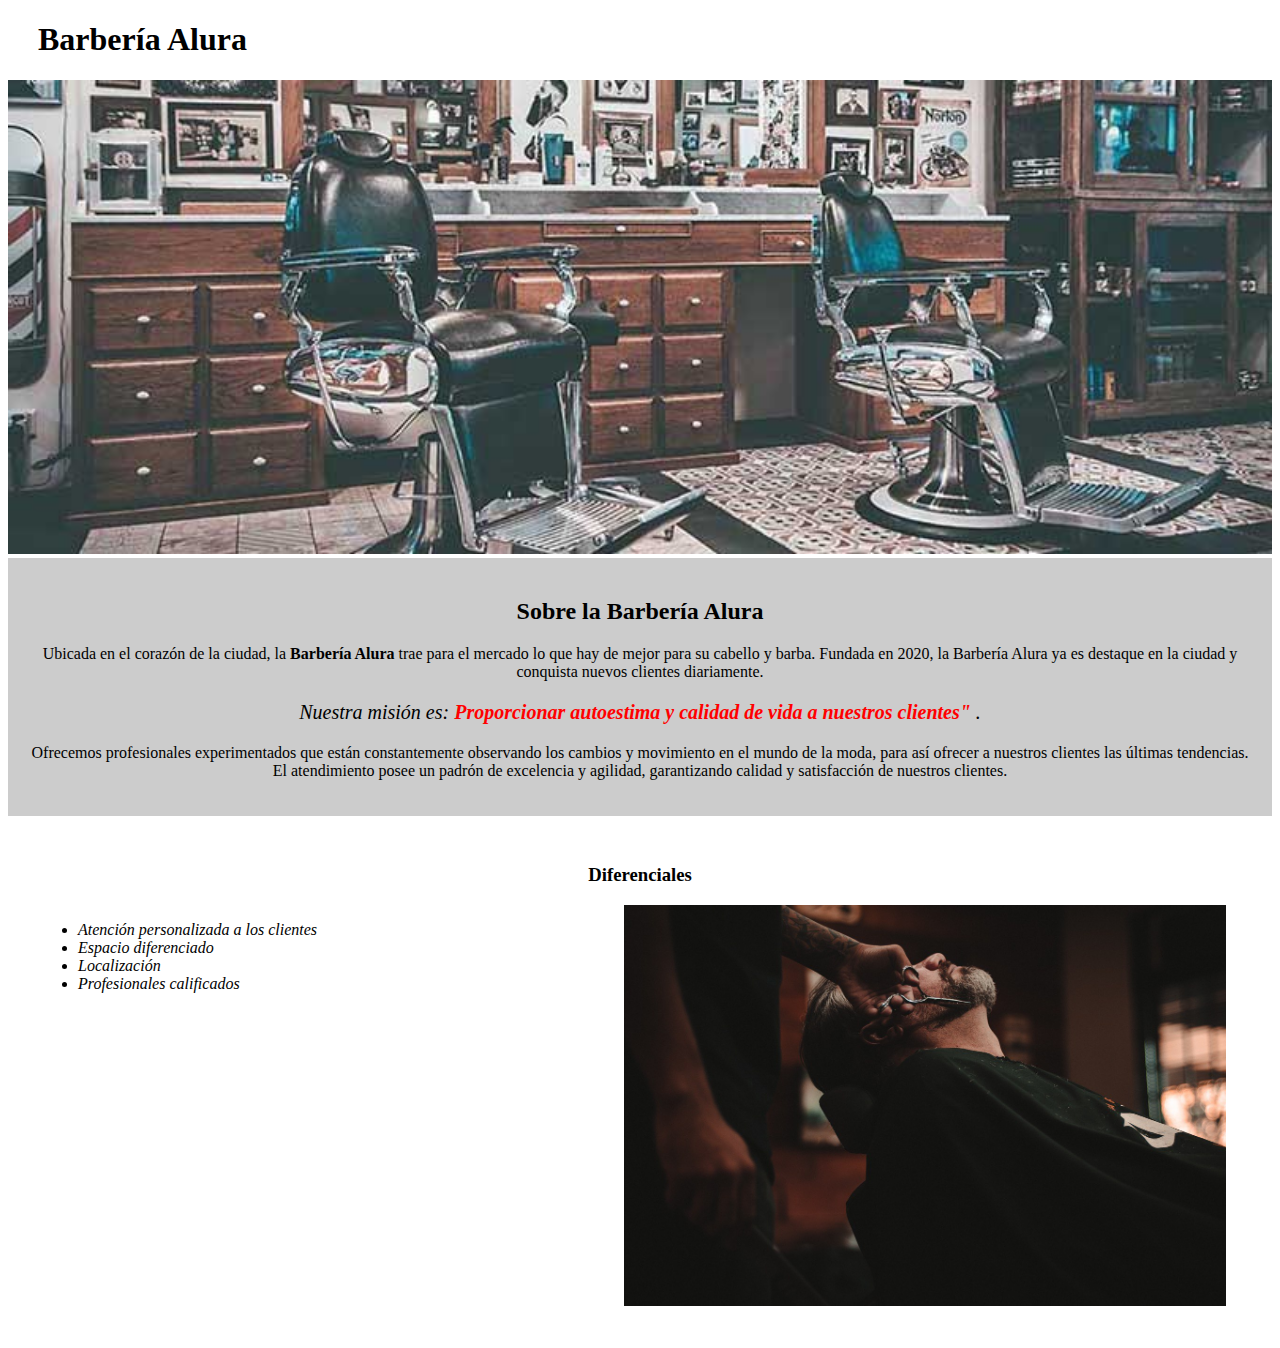
<file: HTML5parte1/index.html>
<!DOCTYPE html>
<html lang="es">
<head>
    <meta charset="UTF-8">
    <meta http-equiv="X-UA-Compatible" content="IE=edge">
    <meta name="viewport" content="width=device-width, initial-scale=1.0">
    <link rel="stylesheet" href="style.css">
    <title>Barbería Alular</title>
</head>

<body>

    <header>
        <h1 class="titulo-principal">Barbería Alura</h1>
    </header>

    <img id="banner" src="banner/banner.jpg">

    <div class="principal">
        <h2 class="titulo-centrado">Sobre la Barbería Alura</h2>

        <p>Ubicada en el corazón de la ciudad, la <strong>Barbería Alura</strong> trae para el mercado lo que hay de mejor para su cabello y barba. Fundada en 2020, la Barbería Alura ya es destaque en la ciudad y conquista nuevos clientes diariamente.</p>

        <p id="mision"><em>Nuestra misión es: <strong>Proporcionar autoestima y calidad de vida a nuestros clientes"</strong> .</em></p>

        <p>Ofrecemos profesionales experimentados que están constantemente observando los cambios y movimiento en el mundo de la moda, para así ofrecer a nuestros clientes las últimas tendencias. El atendimiento posee un padrón de excelencia y agilidad, garantizando calidad y satisfacción de nuestros clientes.</p>
    </div>

    <div class="diferenciales">
        <h3 class="titulo-centrado">Diferenciales</h3>
        
        <ul>
            <li class="items">Atención personalizada a los clientes</li>
            <li class="items">Espacio diferenciado</li>
            <li class="items">Localización</li>
            <li class="items">Profesionales calificados</li>
        </ul>

        <img src="diferenciales/diferenciales.jpg" alt="diferenciales" class="imagenDiferenciales">
    </div>

</body>

</html>
</file>
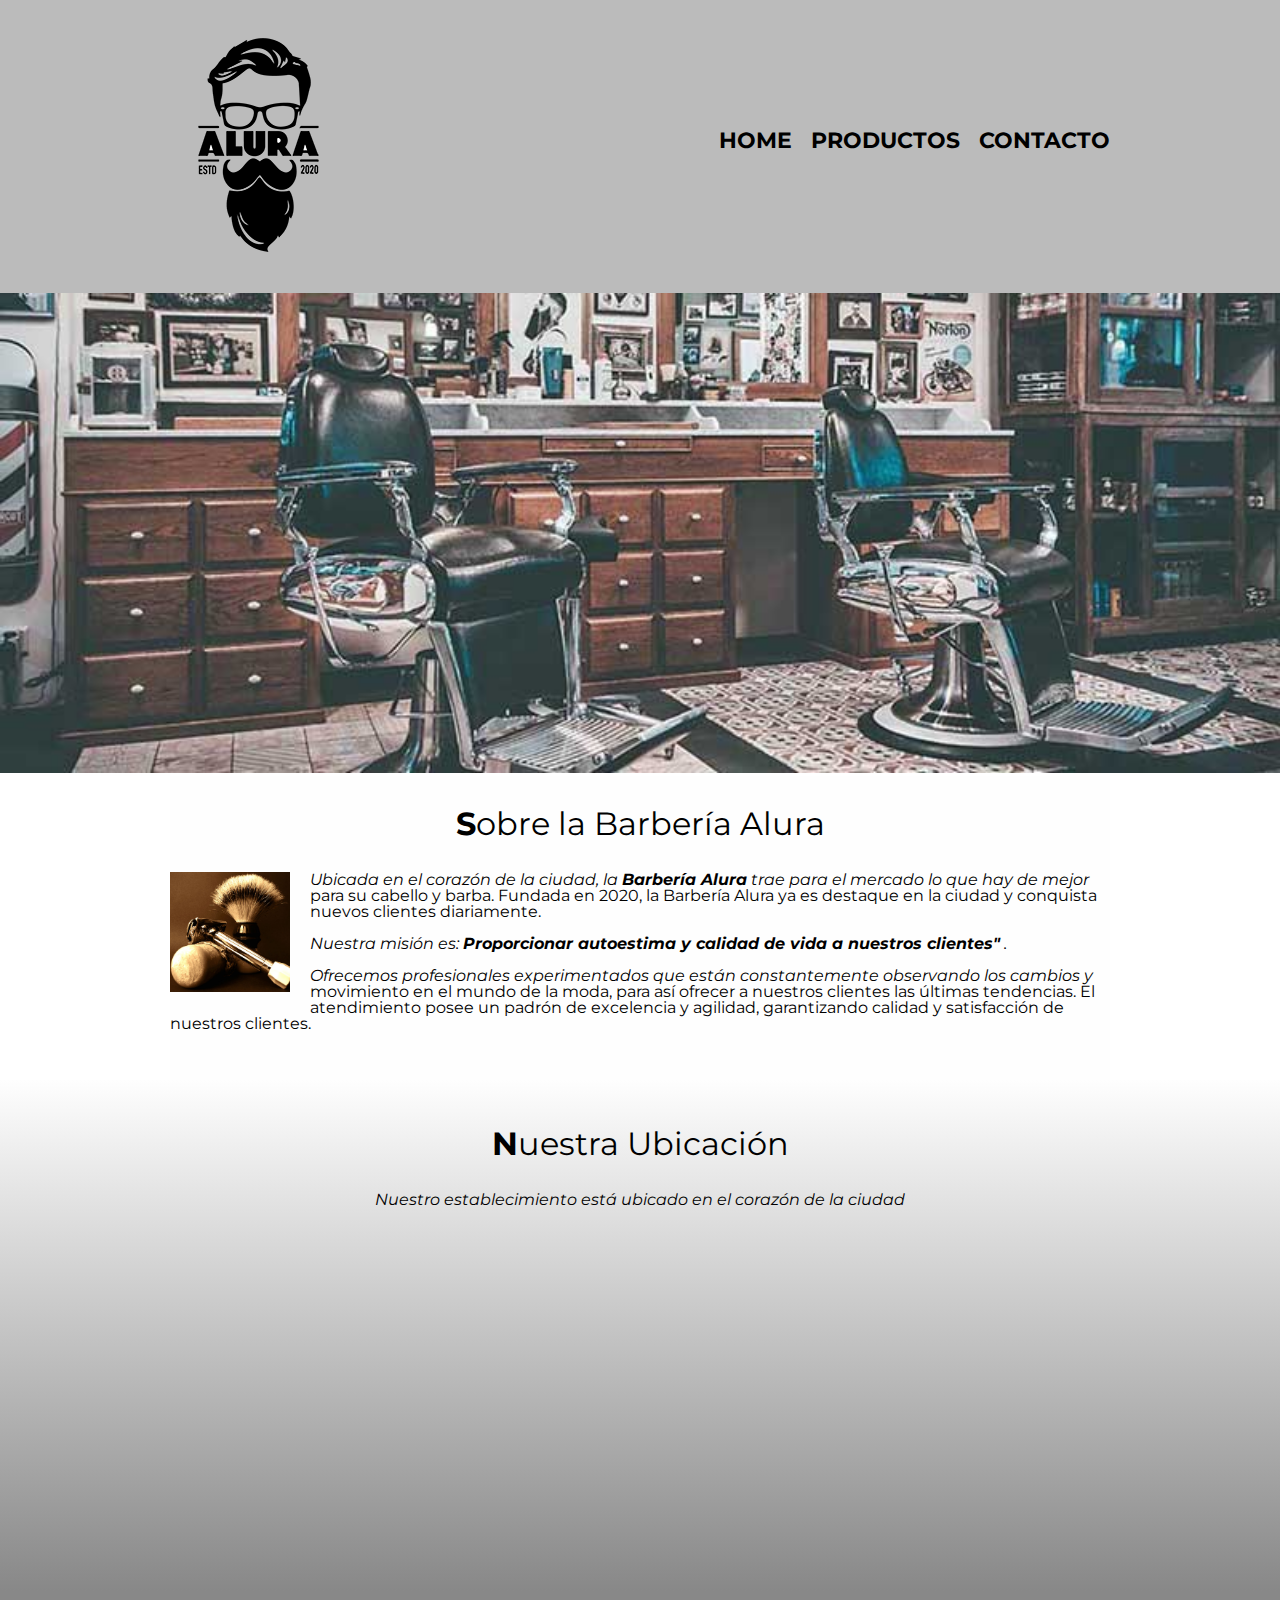
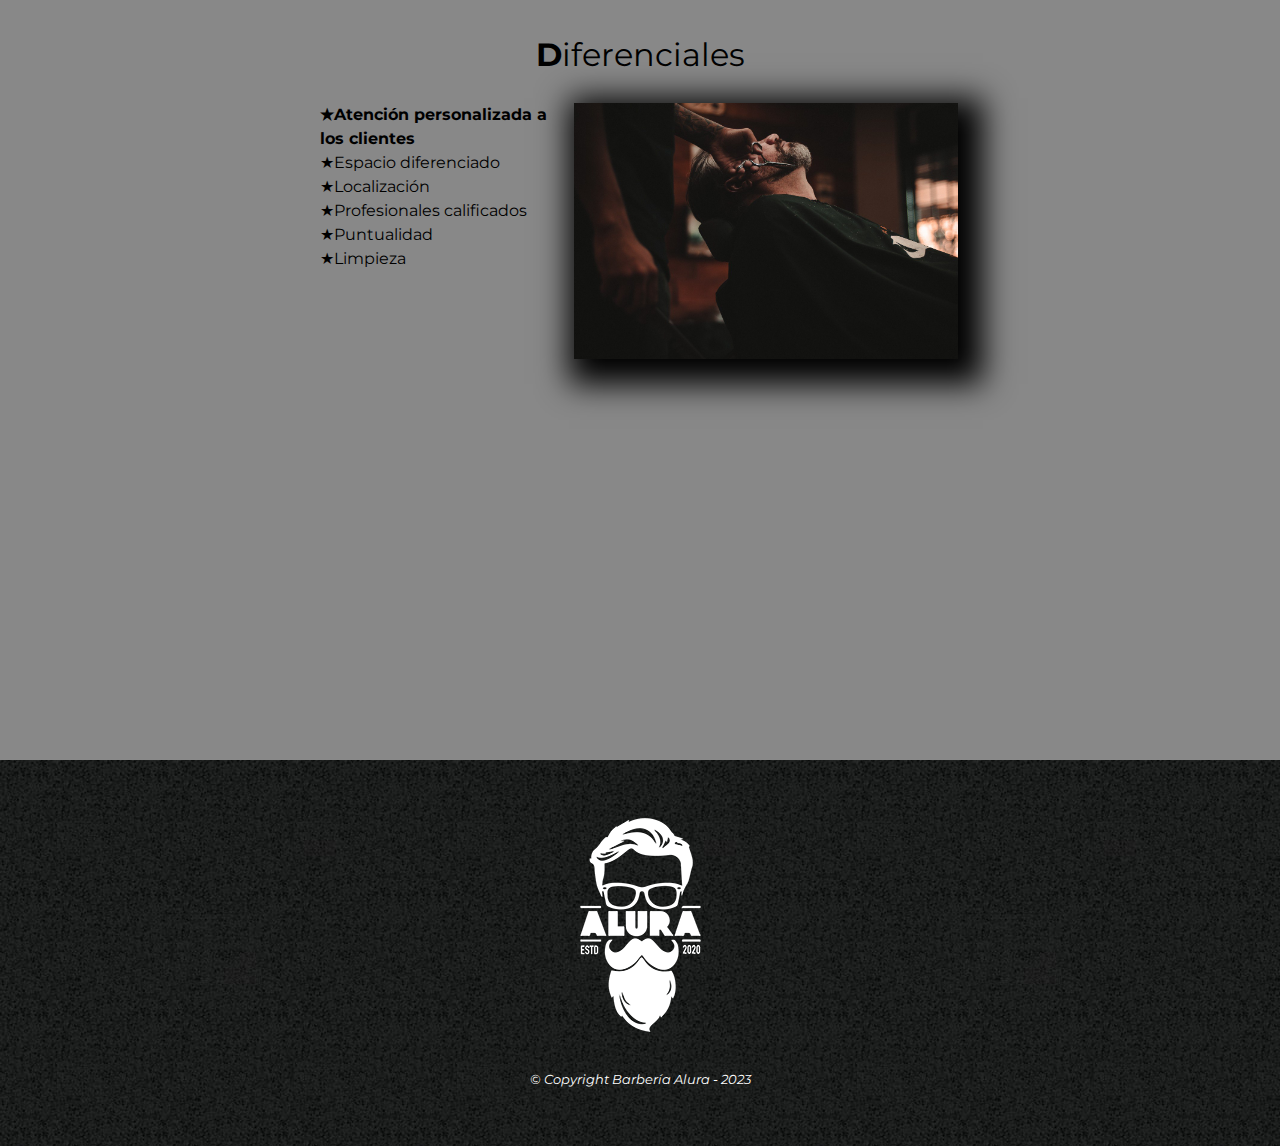
<file: HTML5yCSS3/index.html>
<!DOCTYPE html>
<html lang="es">
<head>
    <meta charset="UTF-8">
    <meta http-equiv="X-UA-Compatible" content="IE=edge">
    <meta name="viewport" content="width=device-width">
    <link rel="stylesheet" href="reset.css">
    <link rel="stylesheet" href="style.css">
    <link rel="preconnect" href="https://fonts.googleapis.com">
    <link rel="preconnect" href="https://fonts.gstatic.com" crossorigin>
    <link href="https://fonts.googleapis.com/css2?family=Montserrat:wght@300&display=swap" rel="stylesheet">
    <title>Barbería Alura</title>
</head>

<body>

    <header>
        <div class="caja">
            <h1><img src="imagenes/logo.png" alt="Logo de la Barbería Alura"></h1>
            <nav>
                <ul>
                    <li><a href="index.html">Home</a></li>
                    <li><a href="productos.html">Productos</a></li>
                    <li><a href="contacto.html">Contacto</a></li>
                </ul>
            </nav>
        </div>
    </header>

    <img class="banner" src="banner/banner.jpg">

    <main>
        <section class="principal">
            <h2 class="titulo-principal">Sobre la Barbería Alura</h2>

            <img class="utensilios" src="imagenes/utensilios[1].jpg" alt="utensilios de barbería">
    
            <p>Ubicada en el corazón de la ciudad, la <strong>Barbería Alura</strong> trae para el mercado lo que hay de mejor para su cabello y barba. Fundada en 2020, la Barbería Alura ya es destaque en la ciudad y conquista nuevos clientes diariamente.</p>
    
            <p id="mision"><em>Nuestra misión es: <strong>Proporcionar autoestima y calidad de vida a nuestros clientes"</strong> .</em></p>
    
            <p>Ofrecemos profesionales experimentados que están constantemente observando los cambios y movimiento en el mundo de la moda, para así ofrecer a nuestros clientes las últimas tendencias. El atendimiento posee un padrón de excelencia y agilidad, garantizando calidad y satisfacción de nuestros clientes.</p>
        </section>

        <section class="mapa">
            <h3 class="titulo-principal">Nuestra Ubicación</h3>
            <p>Nuestro establecimiento está ubicado en el corazón de la ciudad</p>

            <div class="mapa-contenido">
                <iframe src="https://www.google.com/maps/embed?pb=!1m14!1m12!1m3!1d3505.742732226137!2d-99.99310474299183!3d20.388922965394887!2m3!1f0!2f0!3f0!3m2!1i1024!2i768!4f13.1!5e1!3m2!1ses-419!2smx!4v1674504318818!5m2!1ses-419!2smx" width="100%" height="300" style="border:0;" allowfullscreen="" loading="lazy" referrerpolicy="no-referrer-when-downgrade"></iframe>
            </div>
            
        </section>
    
        <section class="diferenciales">
            <h3 class="titulo-principal">Diferenciales</h3>
            
            <div class="contenido-diferenciales">
                <ul class="lista-diferenciales">
                    <li class="items">Atención personalizada a los clientes</li>
                    <li class="items">Espacio diferenciado</li>
                    <li class="items">Localización</li>
                    <li class="items">Profesionales calificados</li>
                    <li class="items">Puntualidad</li>
                    <li class="items">Limpieza</li>
                </ul>
                <img src="diferenciales/diferenciales.jpg" alt="diferenciales" class="imagen-diferenciales">
            </div>

            <div class="video">
                <iframe width="100%" height="315" src="https://www.youtube.com/embed/wcVVXUV0YUY" title="YouTube video player" frameborder="0" allow="accelerometer; autoplay; clipboard-write; encrypted-media; gyroscope; picture-in-picture; web-share" allowfullscreen></iframe>
            </div>
    
        </section>

        

    </main>

    <footer>
        <img src="imagenes/logo-blanco.png"  alt="Logo de la Barbería Alura">
        <p class="copyright">&copy Copyright Barbería Alura - 2023</p>
    </footer>

</body>

</html>
</file>
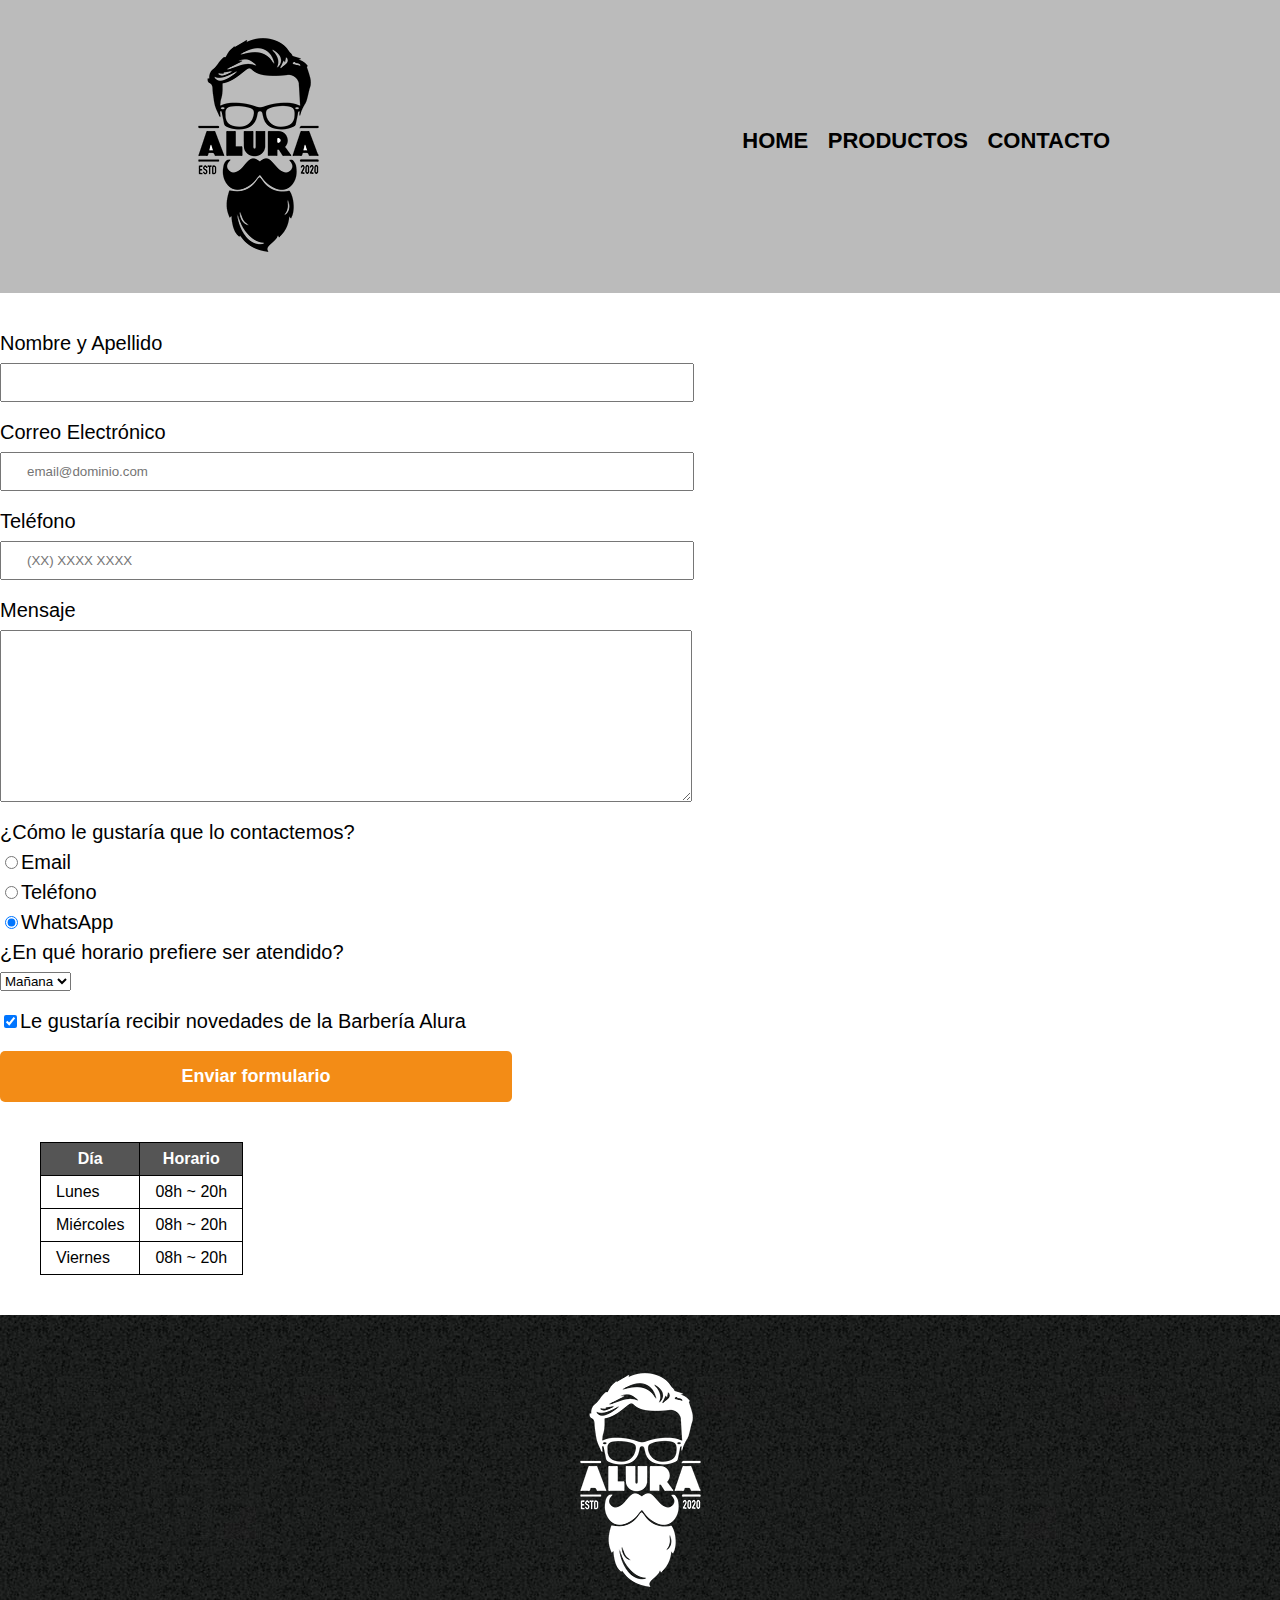
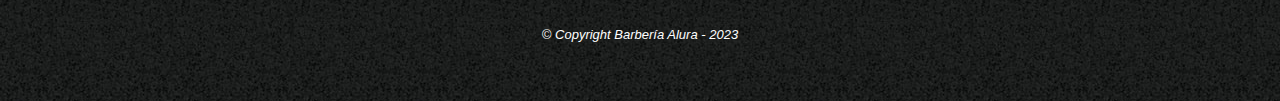
<file: HTML5yCSS3/contacto.html>
<!DOCTYPE html>
<html lang="es">
<head>
    <meta charset="UTF-8">
    <meta http-equiv="X-UA-Compatible" content="IE=edge">
    <meta name="viewport" content="width=device-width, initial-scale=1.0">
    <link rel="stylesheet" href="reset.css">
    <link rel="stylesheet" href="style.css">
    <title>Contacto - Barbería Alura</title>
</head>
<body>

    <header>
        <div class="caja">
            <h1><img src="imagenes/logo.png" alt="Logo de la Barbería Alura"></h1>
            <nav>
                <ul>
                    <li><a href="index.html">Home</a></li>
                    <li><a href="productos.html">Productos</a></li>
                    <li><a href="contacto.html">Contacto</a></li>
                </ul>
            </nav>
        </div>
    </header>

    <main>
        <form>
            <label for="nombreapellido">Nombre y Apellido</label>
            <input type="text" id="nombreapellido" class="input-padron" required>

            <label for="correoelectronico">Correo Electrónico</label>
            <input type="email" id="correoelectronico" class="input-padron" required placeholder="email@dominio.com">

            <label for="telefono">Teléfono</label>
            <input type="tel" id="telefono" class="input-padron" required placeholder="(XX) XXXX XXXX">

            <label for="mensaje">Mensaje</label>
            <textarea id="mensaje" cols="70" rows="10" class="input-padron" required></textarea>

            <fieldset>
                <legend>¿Cómo le gustaría que lo contactemos?</legend>

                <label for="radio-email"><input type="radio" name="contacto" value="email" id="radio-email">Email</label>

                <label for="radio-telefono"><input type="radio" name="contacto" value="telefono" id="radio-telefono">Teléfono</label>

                <label for="radio-whatsapp"><input type="radio" name="contacto" value="whatsapp" id="radio-whatsapp" checked>WhatsApp</label>
                
            </fieldset>

            <fieldset>
                <legend>¿En qué horario prefiere ser atendido?</legend>
                <select name="" id="">
                    <option value="">Mañana</option>
                    <option value="">Tarde</option>
                    <option value="">Noche</option>
                </select>
            </fieldset>
            
            
            <label class="checkbox" for=""><input type="checkbox" name="" id="" checked>Le gustaría recibir novedades de la Barbería Alura</label>

            <input type="submit" value="Enviar formulario" class="enviar">

        </form>

        <table>
            <thead>
                <tr>
                    <th>Día</th>
                    <th>Horario</th>
                </tr>
            </thead>
            
            <tbody>
                <tr>
                    <td>Lunes</td>
                    <td>08h ~ 20h</td>
                </tr>
                <tr>
                    <td>Miércoles</td>
                    <td>08h ~ 20h</td>
                </tr>
                <tr>
                    <td>Viernes</td>
                    <td>08h ~ 20h</td>
                </tr>
            </tbody>
            
        </table>

    </main>

    <footer>
        <img src="imagenes/logo-blanco.png"  alt="Logo de la Barbería Alura">
        <p class="copyright">&copy Copyright Barbería Alura - 2023</p>
    </footer>
    
</body>
</html>
</file>
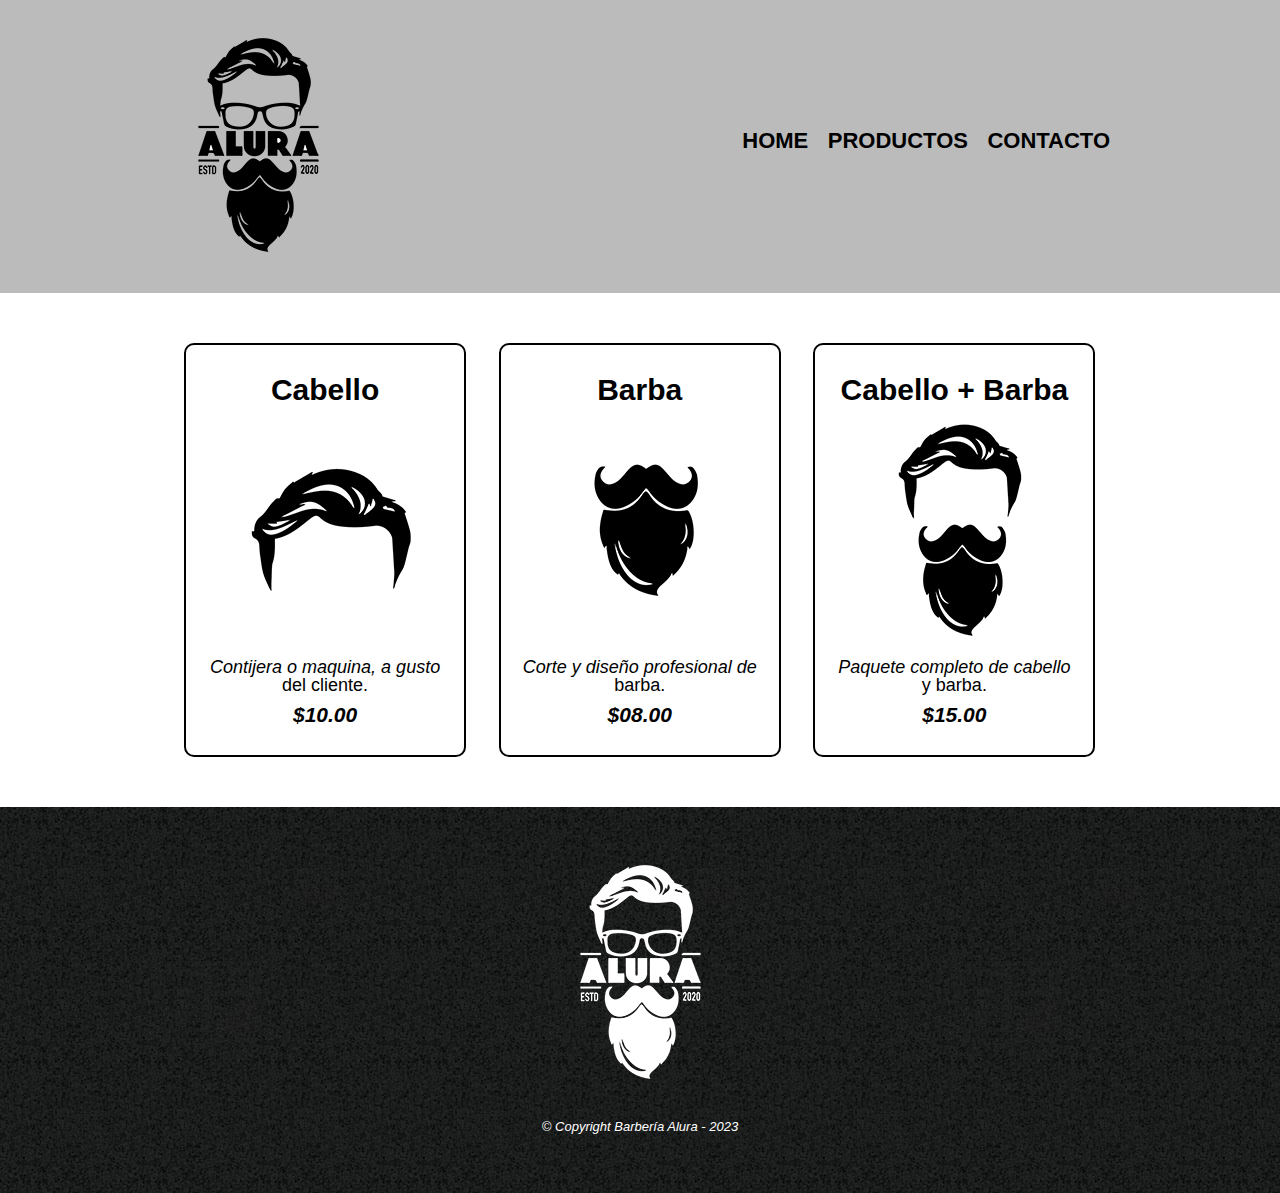
<file: HTML5yCSS3/productos.html>
<!DOCTYPE html>
<html lang="es">
<head>
    <meta charset="UTF-8">
    <meta http-equiv="X-UA-Compatible" content="IE=edge">
    <meta name="viewport" content="width=device-width, initial-scale=1.0">
    <link rel="stylesheet" href="reset.css">
    <link rel="stylesheet" href="style.css">
    <title>Productos - Barbería Alura</title>
</head>

<body>

    <header>
        <div class="caja">
            <h1><img src="imagenes/logo.png"></h1>
            <nav>
                <ul>
                    <li><a href="index.html">Home</a></li>
                    <li><a href="productos.html">Productos</a></li>
                    <li><a href="contacto.html">Contacto</a></li>
                </ul>
            </nav>
        </div>
    </header>

    <main>
        <ul class="productos">
            <li>
                <h2>Cabello</h2>
                <img src="imagenes/cabello.jpg">
                <p class="descripcion-producto">Contijera o maquina, a gusto del cliente.</p>
                <p class="precio-producto">$10.00</p>
            </li>
            <li>
                <h2>Barba</h2>
                <img src="imagenes/barba.jpg">
                <p class="descripcion-producto">Corte y diseño profesional de barba.</p>
                <p class="precio-producto">$08.00</p>
            </li>
            <li>
                <h2>Cabello + Barba</h2>
                <img src="imagenes/cabello+barba.jpg">
                <p class="descripcion-producto">Paquete completo de cabello y barba.</p>
                <p class="precio-producto">$15.00</p>
            </li>
        </ul>
    </main>

    <footer>
        <img src="imagenes/logo-blanco.png">
        <p class="copyright">&copy Copyright Barbería Alura - 2023</p>
    </footer>
</body>
</html>
</file>
<file: HTML5parte1/style.css>
.titulo-principal{
    padding-left: 30px;
}

#banner{
    width: 100%;
}

.principal{
    background: #CCCCCC;
    padding: 20px;
}
.titulo-centrado{
    text-align: center;
}

p{
    text-align: center;
}

#mision{
    font-size: 20px;
}

em strong{
    color: #ff0000;
}

.diferenciales{
    background: #ffffff;
    padding: 30px;
}

ul{
    display: inline-block;
    vertical-align: top;
    width: 30%;
    margin-right: 15%;
}

.items{
    font-style: italic;
}

.imagenDiferenciales{
    width: 50%;
}
</file>
<file: HTML5yCSS3/style.css>
body{
    font-family: 'Montserrat', sans-serif;
}

header{
    background: #BBBBBB;
    padding: 20px 0;
}

.caja{
    width: 940px;
    position: relative;
    margin: 0 auto;
}

nav{
    position: absolute;
    top: 110px;
    right: 0px;
}

nav li{
    display: inline;
    margin: 0 0 0 15px;
}

nav a{
    text-transform: uppercase;
    color: #000000;
    font-weight: bold;
    font-size: 22px;
    text-decoration: none;
}

nav a:hover{
    color: #c78c19;
    text-decoration: underline;
}

.productos{
    width: 940px;
    margin: 0 auto;
    padding: 50px;
}

.productos li{
    display: inline-block;
    text-align: center;
    width: 30%;
    vertical-align: top;
    margin: 0 1.5%;
    padding: 30px 20px;
    box-sizing: border-box;
    border: 2px solid #000000;
    border-radius: 10px;
}

.productos li:hover{
    border-color: #c78c19;
}

.productos li:active{
    border-color: #088c19;
}

.productos h2{
    font-size: 30px;
    font-weight: bold;
}

.productos li:hover h2{
    font-size: 33px;
}

.descripcion-producto{
    font-size: 18px;
}

.precio-producto{
    font-size: 21px;
    font-weight: bold;
    margin-top: 10px;
}

footer{
    text-align: center;
    background: url(imagenes/bg.jpg);
    padding: 40px;
}

.copyright{
    color: #FFFFFF;
    font-size: 13px;
    margin: 20px;
}

form{
    margin: 40px 0;
}

form label, form legend{
    display: block;
    font-size: 20px;
    margin: 0 0 10px;
}

.input-padron{
    display: block;
    margin: 0 0 20px;
    padding: 10px 25px;
    width: 50%;
}

.checkbox{
    margin: 20px 0;
}

.enviar{
    width: 40%;
    padding: 15px 0;
    font-size: 18px;
    font-weight: bold;
    color: #FFFFFF;
    background: #f38c16;
    border: none;
    border-radius: 5px;
    transition: 1s all;
    cursor: pointer;
}

.enviar:hover{
    background: #fc6704;
    transform: scale(1.2);
}

table{
    margin: 40px 40px;
}

thead{
    background: #555555;
    color: #FFFFFF;
    font-weight: bold;
}

td, th{
    border: 1px solid #000000;
    padding: 8px 15px;
}

/*CSS para nuestro home*/
.banner{
    width: 100%;
}

.principal{
    background: #fefefe;
    padding: 2em 0;
    width: 940px;
    margin: 0 auto;
}

.titulo-principal{
    text-align: center;
    font-size: 2em;
    margin: 0 0 1em;
    clear: left;
} 
.titulo-principal:first-letter{
    font-weight: bold;
}

p:first-line{
    font-style: italic;
}

.principal p{
    margin: 0 0 1em;
}

.principal strong{
    font-weight: bold;
}

.principal em{
    font-style: italic;
}

.utensilios{
    width: 120px;
    float: left;
    margin: 0 20px 20px 0;
}

.mapa{
    padding: 3em 0;
    background: linear-gradient(#FEFEFE, #888888);
}

.mapa p{
    margin: 0 0 2em;
    text-align: center;
}

.mapa-contenido{
    width: 940px;
    margin: 0 auto;
}

.diferenciales{
    padding: 3em 0;
    background: #888;
}

.contenido-diferenciales{
    width: 640px;
    margin: 0 auto;
}

.lista-diferenciales{
    width: 250px;
    display: inline-block;
    vertical-align: top;
}

.items{
    line-height: 1.5;
}

.items:before{
    content: "★";
}

.items:first-child{
    font-weight: bold;
}

.imagen-diferenciales{
    width: 60%;
    transition: 400ms;
    box-shadow: 10px 10px 30px 15px #000000;
}

.imagen-diferenciales:hover{
    opacity: 0.3;
}

.video{
    width: 560px;
    margin: 1em auto;
}

@media screen and (max-width:480px){
    h1{
        text-align: center;
    }
    nav{
        position: static;
    }
    .caja, .principal, .mapa-contenido, .contenido-diferenciales, .video{
        width: auto;
    }
    .lista-diferenciales, .imagen-diferenciales{
        width: 100%;
    }
}
</file>
